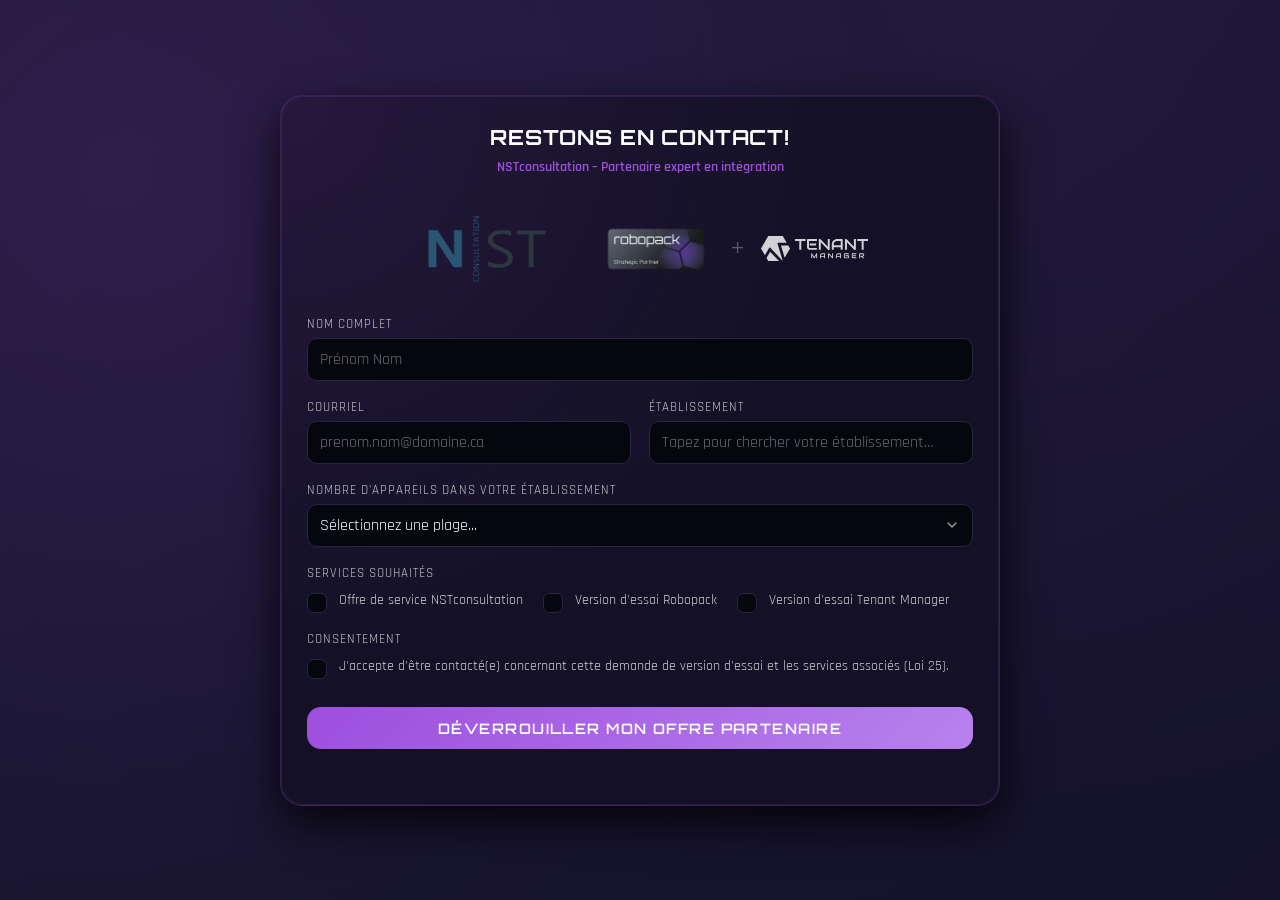
<file: nousrejoindre/index.html>
<!DOCTYPE html>
<html lang="fr">

<head>
  <meta charset="UTF-8" />
  <title>NST CONSULTATION — ESSAIS ET SERVICES</title>
  <meta name="viewport" content="width=device-width, initial-scale=1.0" />
  <link rel="preconnect" href="https://fonts.googleapis.com">
  <link rel="preconnect" href="https://fonts.gstatic.com" crossorigin>
  <link
    href="https://fonts.googleapis.com/css2?family=Orbitron:wght@600;700&family=Rajdhani:wght@400;500;600;700&display=swap"
    rel="stylesheet">
  <link rel="stylesheet" href="style.css" />
</head>

<body>
  <div class="form-shell">
    <div class="form-header" style="text-align: center; justify-content: center; align-items: center;">
      <div class="form-title-group" style="text-align: center; width: 100%;">
        <h1>Restons en contact!</h1>
        <p style="color: var(--accent); font-weight: 600; font-size: 0.85rem; margin-top: 8px;">NSTconsultation –
          Partenaire expert en intégration</p>
      </div>

      <div class="logo-wrapper" style="justify-content: center; margin-top: 8px; flex-wrap: wrap;">
        <img src="../NST_CMYK_2025.png" alt="NSTconsultation" class="logo-nst" style="margin-right: 20px;" />
        <img src="../logo-robopack.png" alt="Robopack" class="logo-robopack" />
        <span class="logo-plus">+</span>
        <img src="../TenantManagerBlanc.svg" alt="Tenant Manager" class="logo-tenant" />
      </div>
    </div>

    <form id="robopack-form">
      <div class="form-field">
        <label for="fullName">Nom complet</label>
        <div class="input-shell">
          <input type="text" id="fullName" name="NomComplet" autocomplete="name" placeholder="Prénom Nom" required />
        </div>
      </div>

      <div class="field-row-2">
        <div class="form-field">
          <label for="email">Courriel</label>
          <div class="input-shell">
            <input type="email" id="email" name="Courriel" autocomplete="email" placeholder="prenom.nom@domaine.ca"
              required />
          </div>
        </div>

        <div class="form-field">
          <label for="etablissement">Établissement</label>
          <div class="input-shell autocomplete-shell" id="etablissement-wrapper">
            <input type="text" id="etablissement" name="Etablissement"
              placeholder="Tapez pour chercher votre établissement…" autocomplete="off" required />
            <ul id="etablissement-autocomplete" class="autocomplete-list"></ul>
          </div>
        </div>
      </div>

      <div class="form-field">
        <label for="nombreAppareils">Nombre d'appareils dans votre établissement</label>
        <div class="input-shell custom-select-shell">
          <select id="nombreAppareils" name="NombreAppareils" required>
            <option value="" disabled selected>Sélectionnez une plage...</option>
            <option value="<101">&lt;101</option>
            <option value="101-255">101 - 255</option>
            <option value="256-1499">256 - 1 499</option>
            <option value="1500-2999">1 500 - 2 999</option>
            <option value="3000-4999">3 000 - 4 999</option>
            <option value="5000-9999">5 000 - 9 999</option>
            <option value="10000-24999">10 000 - 24 999</option>
            <option value="25000-49999">25 000 - 49 999</option>
            <option value="50000-99999">50 000 - 99 999</option>
            <option value="+100000">100 000 +</option>
          </select>
          <div class="select-arrow">
            <svg viewBox="0 0 24 24" fill="none" stroke="currentColor" stroke-width="2" stroke-linecap="round"
              stroke-linejoin="round">
              <polyline points="6 9 12 15 18 9"></polyline>
            </svg>
          </div>
        </div>
      </div>

      <div class="form-field">
        <label>Services souhaités</label>
        <div class="checkbox-wrapper" style="display: flex; flex-direction: row; flex-wrap: wrap; gap: 20px;">
          <label class="checkbox-label">
            <input type="checkbox" id="chk-nst" name="serviceNST" />
            <span class="checkbox-custom"></span>
            Offre de service NSTconsultation
          </label>
          <label class="checkbox-label">
            <input type="checkbox" id="chk-robopack" name="serviceRobopack" />
            <span class="checkbox-custom"></span>
            Version d'essai Robopack
          </label>
          <label class="checkbox-label">
            <input type="checkbox" id="chk-tenant" name="serviceTenantManager" />
            <span class="checkbox-custom"></span>
            Version d'essai Tenant Manager
          </label>
        </div>
      </div>

      <div class="form-field">
        <label>Consentement</label>
        <div class="checkbox-wrapper">
          <label class="checkbox-label">
            <input type="checkbox" id="consentement" name="Consentement" />
            <span class="checkbox-custom"></span>
            J'accepte d'être contacté(e) concernant cette demande de version d'essai et les services associés (Loi 25).
          </label>
        </div>
      </div>

      <input type="hidden" name="SourceFormulaire" value="Demande Version d'essai Robopack" />

      <div class="form-footer">
        <button type="submit" class="submit-btn">Déverrouiller mon offre partenaire</button>
        <div class="status-message" id="statusMessage"></div>
      </div>
    </form>
  </div>

  <!-- Animation de succès -->
  <div id="successToast" class="success-toast">
    <div class="success-icon">
      <span class="checkmark-stem"></span>
      <span class="checkmark-kick"></span>
    </div>
    <div class="success-text">Demande envoyée !<br><span
        style="font-size:0.75rem; color:rgba(255,255,255,0.7); font-weight:normal;">Un courriel vous a été
        envoyé.</span></div>
  </div>

  <script src="script.js"></script>
  <script>
    document.getElementById('robopack-form').addEventListener('submit', async function (e) {
      e.preventDefault(); // Empêche le rechargement de la page

      // 1. Récupération des données du formulaire avec les ID ajustés
      const payload = {
        nomComplet: document.getElementById('fullName').value,
        courriel: document.getElementById('email').value,
        etablissement: document.getElementById('etablissement').value,
        nombreAppareils: document.getElementById('nombreAppareils').value,
        serviceNST: document.getElementById('chk-nst').checked,
        serviceRobopack: document.getElementById('chk-robopack').checked,
        serviceTenantManager: document.getElementById('chk-tenant').checked,
        consentement: document.getElementById('consentement').checked
      };

      const submitBtn = this.querySelector('.submit-btn');
      const statusEl = document.getElementById('statusMessage');
      const successToast = document.getElementById('successToast');

      function setStatus(message, type) {
        statusEl.textContent = message || "";
        statusEl.className = "status-message" + (type ? " " + type : "");
      }

      // Validation : Au moins 1 service doit être coché
      if (!payload.serviceNST && !payload.serviceRobopack && !payload.serviceTenantManager) {
        setStatus("Veuillez sélectionner au moins un service souhaité.", "error");
        return;
      }

      // Validation : Consentement obligatoire
      if (!payload.consentement) {
        setStatus("Veuillez cocher la case de consentement pour poursuivre.", "error");
        return;
      }

      // 2. URL secrète Power Automate intégrée d'origine
      const powerAutomateUrl = "https://default3d2e2497f4f140a482ea11a31347e3.79.environment.api.powerplatform.com:443/powerautomate/automations/direct/workflows/53a4d105c78840a0953692bc19ec1c17/triggers/manual/paths/invoke?api-version=1&sp=%2Ftriggers%2Fmanual%2Frun&sv=1.0&sig=qRGcAW6AthhkonG7yvETtK1EtXKTfwpp6fNqHCPeUB4";

      setStatus("Envoi en cours…", "");
      submitBtn.disabled = true;

      try {
        // 3. Envoi de la requête HTTP POST
        const response = await fetch(powerAutomateUrl, {
          method: 'POST',
          headers: {
            'Content-Type': 'application/json'
          },
          body: JSON.stringify(payload)
        });

        if (response.ok) {
          setStatus("Merci ! Votre demande a été envoyée. Un courriel de confirmation suivra.", "success");
          if (successToast) {
            successToast.classList.add("is-visible");
            window.setTimeout(() => {
              successToast.classList.remove("is-visible");
            }, 2600);
          }
          this.reset(); // Vide le formulaire
        } else {
          setStatus("Oups, une erreur est survenue lors de l'envoi. Veuillez réessayer.", "error");
        }
      } catch (error) {
        console.error('Erreur réseau :', error);
        setStatus("Impossible de joindre le serveur. Vérifiez votre connexion.", "error");
      } finally {
        submitBtn.disabled = false;
      }
    });
  </script>
</body>

</html>
</file>
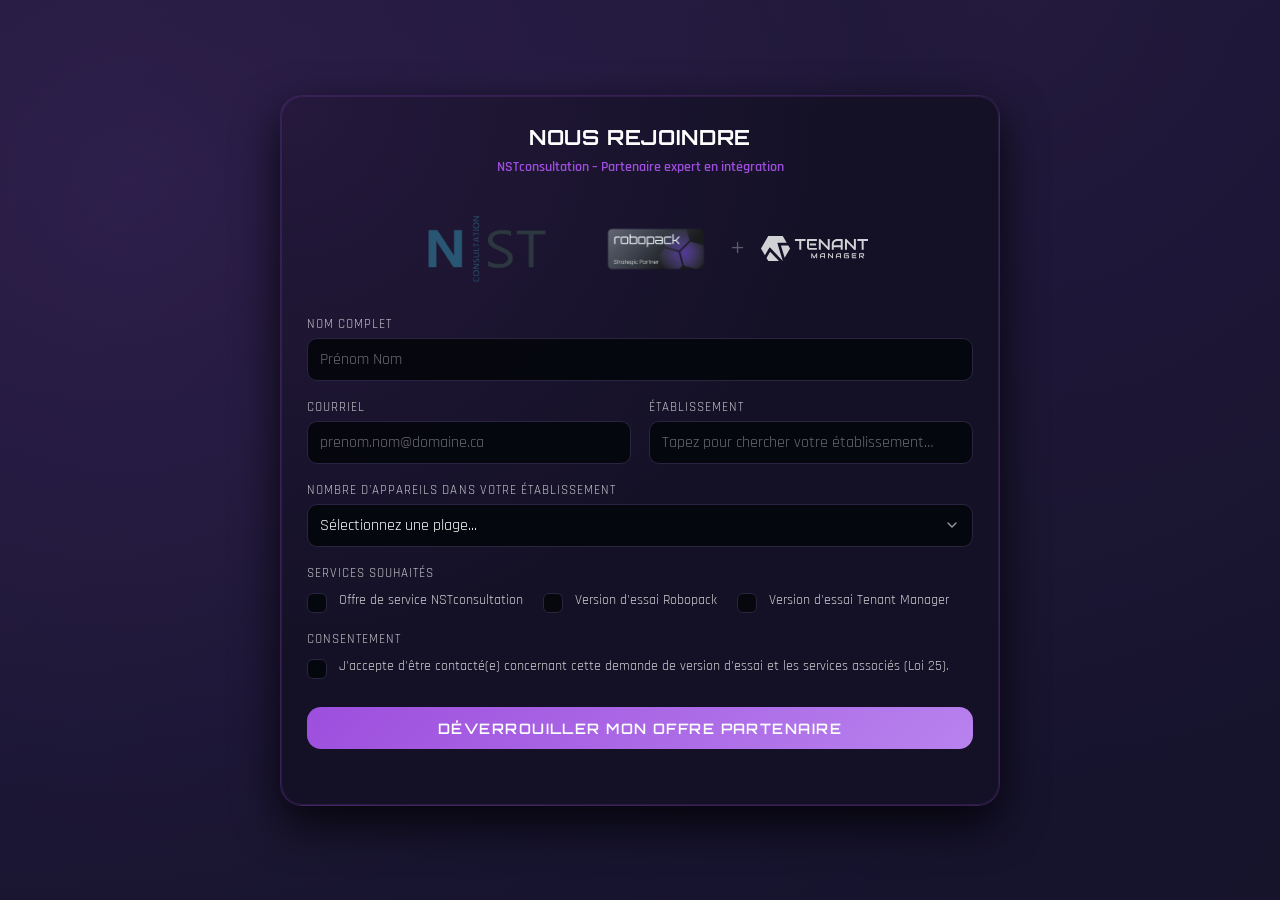
<file: Robopack/index.html>
<!DOCTYPE html>
<html lang="fr">

<head>
  <meta charset="UTF-8" />
  <title>NST CONSULTATION — ESSAIS ET SERVICES</title>
  <meta name="viewport" content="width=device-width, initial-scale=1.0" />
  <link rel="preconnect" href="https://fonts.googleapis.com">
  <link rel="preconnect" href="https://fonts.gstatic.com" crossorigin>
  <link
    href="https://fonts.googleapis.com/css2?family=Orbitron:wght@600;700&family=Rajdhani:wght@400;500;600;700&display=swap"
    rel="stylesheet">
  <link rel="stylesheet" href="style.css" />
</head>

<body>
  <div class="form-shell">
    <div class="form-header" style="text-align: center; justify-content: center; align-items: center;">
      <div class="form-title-group" style="text-align: center; width: 100%;">
        <h1>Nous rejoindre</h1>
        <p style="color: var(--accent); font-weight: 600; font-size: 0.85rem; margin-top: 8px;">NSTconsultation –
          Partenaire expert en intégration</p>
      </div>

      <div class="logo-wrapper" style="justify-content: center; margin-top: 8px; flex-wrap: wrap;">
        <img src="../NST_CMYK_2025.png" alt="NSTconsultation" class="logo-nst" style="margin-right: 20px;" />
        <img src="../logo-robopack.png" alt="Robopack" class="logo-robopack" />
        <span class="logo-plus">+</span>
        <img src="../TenantManagerBlanc.svg" alt="Tenant Manager" class="logo-tenant" />
      </div>
    </div>

    <form id="robopack-form">
      <div class="form-field">
        <label for="fullName">Nom complet</label>
        <div class="input-shell">
          <input type="text" id="fullName" name="NomComplet" autocomplete="name" placeholder="Prénom Nom" required />
        </div>
      </div>

      <div class="field-row-2">
        <div class="form-field">
          <label for="email">Courriel</label>
          <div class="input-shell">
            <input type="email" id="email" name="Courriel" autocomplete="email" placeholder="prenom.nom@domaine.ca"
              required />
          </div>
        </div>

        <div class="form-field">
          <label for="etablissement">Établissement</label>
          <div class="input-shell autocomplete-shell" id="etablissement-wrapper">
            <input type="text" id="etablissement" name="Etablissement"
              placeholder="Tapez pour chercher votre établissement…" autocomplete="off" required />
            <ul id="etablissement-autocomplete" class="autocomplete-list"></ul>
          </div>
        </div>
      </div>

      <div class="form-field">
        <label for="nombreAppareils">Nombre d'appareils dans votre établissement</label>
        <div class="input-shell custom-select-shell">
          <select id="nombreAppareils" name="NombreAppareils" required>
            <option value="" disabled selected>Sélectionnez une plage...</option>
            <option value="<101">&lt;101</option>
            <option value="101-255">101 - 255</option>
            <option value="256-1499">256 - 1 499</option>
            <option value="1500-2999">1 500 - 2 999</option>
            <option value="3000-4999">3 000 - 4 999</option>
            <option value="5000-9999">5 000 - 9 999</option>
            <option value="10000-24999">10 000 - 24 999</option>
            <option value="25000-49999">25 000 - 49 999</option>
            <option value="50000-99999">50 000 - 99 999</option>
            <option value="+100000">100 000 +</option>
          </select>
          <div class="select-arrow">
            <svg viewBox="0 0 24 24" fill="none" stroke="currentColor" stroke-width="2" stroke-linecap="round"
              stroke-linejoin="round">
              <polyline points="6 9 12 15 18 9"></polyline>
            </svg>
          </div>
        </div>
      </div>

      <div class="form-field">
        <label>Services souhaités</label>
        <div class="checkbox-wrapper" style="display: flex; flex-direction: row; flex-wrap: wrap; gap: 20px;">
          <label class="checkbox-label">
            <input type="checkbox" id="chk-nst" name="serviceNST" />
            <span class="checkbox-custom"></span>
            Offre de service NSTconsultation
          </label>
          <label class="checkbox-label">
            <input type="checkbox" id="chk-robopack" name="serviceRobopack" />
            <span class="checkbox-custom"></span>
            Version d'essai Robopack
          </label>
          <label class="checkbox-label">
            <input type="checkbox" id="chk-tenant" name="serviceTenantManager" />
            <span class="checkbox-custom"></span>
            Version d'essai Tenant Manager
          </label>
        </div>
      </div>

      <div class="form-field">
        <label>Consentement</label>
        <div class="checkbox-wrapper">
          <label class="checkbox-label">
            <input type="checkbox" id="consentement" name="Consentement" />
            <span class="checkbox-custom"></span>
            J'accepte d'être contacté(e) concernant cette demande de version d'essai et les services associés (Loi 25).
          </label>
        </div>
      </div>

      <input type="hidden" name="SourceFormulaire" value="Demande Version d'essai Robopack" />

      <div class="form-footer">
        <button type="submit" class="submit-btn">Déverrouiller mon offre partenaire</button>
        <div class="status-message" id="statusMessage"></div>
      </div>
    </form>
  </div>

  <!-- Animation de succès -->
  <div id="successToast" class="success-toast">
    <div class="success-icon">
      <span class="checkmark-stem"></span>
      <span class="checkmark-kick"></span>
    </div>
    <div class="success-text">Demande envoyée !<br><span
        style="font-size:0.75rem; color:rgba(255,255,255,0.7); font-weight:normal;">Un courriel vous a été
        envoyé.</span></div>
  </div>

  <script src="script.js"></script>
  <script>
    document.getElementById('robopack-form').addEventListener('submit', async function (e) {
      e.preventDefault(); // Empêche le rechargement de la page

      // 1. Récupération des données du formulaire avec les ID ajustés
      const payload = {
        nomComplet: document.getElementById('fullName').value,
        courriel: document.getElementById('email').value,
        etablissement: document.getElementById('etablissement').value,
        nombreAppareils: document.getElementById('nombreAppareils').value,
        serviceNST: document.getElementById('chk-nst').checked,
        serviceRobopack: document.getElementById('chk-robopack').checked,
        serviceTenantManager: document.getElementById('chk-tenant').checked,
        consentement: document.getElementById('consentement').checked
      };

      const submitBtn = this.querySelector('.submit-btn');
      const statusEl = document.getElementById('statusMessage');
      const successToast = document.getElementById('successToast');

      function setStatus(message, type) {
        statusEl.textContent = message || "";
        statusEl.className = "status-message" + (type ? " " + type : "");
      }

      // Validation : Au moins 1 service doit être coché
      if (!payload.serviceNST && !payload.serviceRobopack && !payload.serviceTenantManager) {
        setStatus("Veuillez sélectionner au moins un service souhaité.", "error");
        return;
      }

      // Validation : Consentement obligatoire
      if (!payload.consentement) {
        setStatus("Veuillez cocher la case de consentement pour poursuivre.", "error");
        return;
      }

      // 2. URL secrète Power Automate intégrée d'origine
      const powerAutomateUrl = "https://default3d2e2497f4f140a482ea11a31347e3.79.environment.api.powerplatform.com:443/powerautomate/automations/direct/workflows/53a4d105c78840a0953692bc19ec1c17/triggers/manual/paths/invoke?api-version=1&sp=%2Ftriggers%2Fmanual%2Frun&sv=1.0&sig=qRGcAW6AthhkonG7yvETtK1EtXKTfwpp6fNqHCPeUB4";

      setStatus("Envoi en cours…", "");
      submitBtn.disabled = true;

      try {
        // 3. Envoi de la requête HTTP POST
        const response = await fetch(powerAutomateUrl, {
          method: 'POST',
          headers: {
            'Content-Type': 'application/json'
          },
          body: JSON.stringify(payload)
        });

        if (response.ok) {
          setStatus("Merci ! Votre demande a été envoyée. Un courriel de confirmation suivra.", "success");
          if (successToast) {
            successToast.classList.add("is-visible");
            window.setTimeout(() => {
              successToast.classList.remove("is-visible");
            }, 2600);
          }
          this.reset(); // Vide le formulaire
        } else {
          setStatus("Oups, une erreur est survenue lors de l'envoi. Veuillez réessayer.", "error");
        }
      } catch (error) {
        console.error('Erreur réseau :', error);
        setStatus("Impossible de joindre le serveur. Vérifiez votre connexion.", "error");
      } finally {
        submitBtn.disabled = false;
      }
    });
  </script>
</body>

</html>
</file>
<file: nousrejoindre/style.css>
:root {
  --bg-main: #0C0A19; /* Violet très foncé issu du site Robopack */
  --card-bg: #141126; /* Violet foncé pour le formulaire */
  --text-main: #FFFFFF;
  --accent: #9D4EDD; /* Violet/Magenta brillant */
  --accent-soft: rgba(157, 78, 221, 0.4);
  --danger: #FF4B81;
  --border-subtle: #2A2440;
  --radius-lg: 14px;
  --radius-md: 10px;
  --transition-fast: 0.18s ease-out;
  --shadow-soft: 0 18px 45px rgba(0, 0, 0, 0.8);
  --shadow-accent: 0 0 24px rgba(157, 78, 221, 0.55);
  --font-main: "Rajdhani", system-ui, -apple-system, BlinkMacSystemFont, "Segoe UI", sans-serif;
  --font-heading: "Orbitron", sans-serif;
}


* {
  box-sizing: border-box;
  margin: 0;
  padding: 0;
}

html, body {
  max-width: 100vw;
  overflow-x: hidden;
}

body {
  min-height: 100vh;
  font-family: var(--font-main);
  background-color: var(--bg-main);
  color: var(--text-main);
  display: flex;
  align-items: center;
  justify-content: center;
  padding: 32px 16px;
  position: relative;
  overflow-y: auto;
}

/* Fond plexus / réseau haute technologie - Adapté pour Robopack (violet) */
body::before {
  content: "";
  position: absolute;
  inset: 0;
  background:
    radial-gradient(circle at 10% 20%, rgba(157, 78, 221, 0.15) 0, transparent 55%),
    radial-gradient(circle at 80% 0, rgba(157, 78, 221, 0.08) 0, transparent 60%),
    linear-gradient(135deg, rgba(20, 17, 38, 0.9), rgba(12, 10, 25, 0.9));
  mix-blend-mode: screen;
  opacity: 0.9;
  pointer-events: none;
  z-index: -2;
}

body::after {
  content: "";
  position: absolute;
  inset: 0;
  background-image:
    linear-gradient(120deg, rgba(157, 78, 221, 0.12) 1px, transparent 1px),
    linear-gradient(210deg, rgba(157, 78, 221, 0.08) 1px, transparent 1px);
  background-size: 140px 140px;
  opacity: 0.18;
  mix-blend-mode: screen;
  z-index: -1;
}

.form-shell {
  width: 100%;
  max-width: 720px;
  background: radial-gradient(circle at top left, rgba(157, 78, 221, 0.12), transparent 55%) var(--card-bg);
  border-radius: 22px;
  border: 1px solid rgba(157, 78, 221, 0.25);
  box-shadow: var(--shadow-soft);
  padding: 28px 26px 26px;
  backdrop-filter: blur(12px);
  position: relative;
  overflow: hidden;
}

.form-shell::before {
  content: "";
  position: absolute;
  inset: 0;
  border-radius: inherit;
  border: 1px solid rgba(157, 78, 221, 0.15);
  pointer-events: none;
  mix-blend-mode: screen;
}

.form-header {
  margin-bottom: 22px;
  display: flex;
  flex-direction: column;
  gap: 20px;
}

.logo-wrapper {
  display: flex;
  flex-direction: row;
  align-items: center;
  justify-content: flex-start;
  gap: 16px;
}

.logo-robopack {
  height: 60px; 
  width: auto;
}

.logo-tenant {
  height: 25px;
  width: auto;
  opacity: 0.9;
}

.logo-plus {
  color: rgba(255, 255, 255, 0.3);
  font-size: 1.8rem;
}

.logo-nst {
  height: 90px;
  width: auto;
}

.header-right {
  display: flex;
  flex-direction: row;
  align-items: center;
  justify-content: flex-end;
  gap: 16px;
}

.form-title-group h1 {
  font-family: var(--font-heading);
  font-size: 1.3rem;
  letter-spacing: 0.04em;
  text-transform: uppercase;
}

.form-title-group p {
  margin-top: 4px;
  font-size: 0.9rem;
  color: rgba(255, 255, 255, 0.7);
}

form {
  display: grid;
  gap: 18px;
}

.field-row-2 {
  display: grid;
  grid-template-columns: repeat(2, minmax(0, 1fr));
  gap: 18px;
}

.form-field {
  display: flex;
  flex-direction: column;
  gap: 6px;
}

label {
  font-size: 0.8rem;
  letter-spacing: 0.08em;
  text-transform: uppercase;
  color: rgba(255, 255, 255, 0.75);
}

.input-shell {
  position: relative;
  border-radius: var(--radius-md);
  border: 1px solid var(--border-subtle);
  background: rgba(6, 8, 14, 0.98);
  padding: 10px 12px;
  display: flex;
  align-items: center;
  transition:
    border-color var(--transition-fast),
    box-shadow var(--transition-fast),
    background var(--transition-fast),
    transform var(--transition-fast);
}

.input-shell:focus-within {
  border-color: var(--accent);
  box-shadow: var(--shadow-accent);
  background: #06080E;
  transform: translateY(-1px);
}

/* Validation visuelle dynamique (s'active quand on commence à écrire) */
.input-shell:has(input:not(:placeholder-shown):valid),
.input-shell:has(select:not([value=""]):valid) {
  border-color: #1bff8a; /* Vert succès */
  box-shadow: 0 0 14px rgba(27, 255, 138, 0.35);
}

.input-shell:has(input:not(:placeholder-shown):invalid) {
  border-color: var(--danger); /* Rouge erreur */
  box-shadow: 0 0 14px rgba(255, 75, 129, 0.35);
}


.input-shell input,
.input-shell select {
  width: 100%;
  border: none;
  outline: none;
  background: transparent;
  color: var(--text-main);
  font-size: 1rem;
  font-family: inherit;
}

/* Custom Select styling */
.custom-select-shell {
  padding-right: 0;
}

.custom-select-shell select {
  appearance: none;
  -webkit-appearance: none;
  padding-right: 32px;
  cursor: pointer;
}

.custom-select-shell select option {
  background-color: var(--card-bg);
  color: var(--text-main);
}

.custom-select-shell select option:disabled {
  color: rgba(255, 255, 255, 0.4);
}

.select-arrow {
  position: absolute;
  right: 12px;
  top: 50%;
  transform: translateY(-50%);
  pointer-events: none;
  color: rgba(255, 255, 255, 0.6);
  display: flex;
  align-items: center;
  justify-content: center;
  width: 16px;
  height: 16px;
}

.select-arrow svg {
  width: 100%;
  height: 100%;
}

.input-shell:focus-within .select-arrow {
  color: var(--accent);
}

/* Correction pour le fond blanc de l'autocomplétion (Autofill) des navigateurs */
input:-webkit-autofill,
input:-webkit-autofill:hover, 
input:-webkit-autofill:focus, 
input:-webkit-autofill:active {
  -webkit-box-shadow: 0 0 0 30px #06080E inset !important;
  -webkit-text-fill-color: var(--text-main) !important;
  transition: background-color 5000s ease-in-out 0s;
}

.input-shell input::placeholder {
  color: rgba(255, 255, 255, 0.4);
}

.input-shell:not(.custom-select-shell):not(.autocomplete-shell)::after {
  content: "";
  position: absolute;
  right: 12px;
  top: 50%;
  transform: translateY(-50%);
  width: 12px;
  height: 12px;
  border-radius: 50%;
  border: 2px solid rgba(157, 78, 221, 0.7);
  opacity: 0;
  transition: opacity var(--transition-fast);
}

.input-shell:focus-within:not(.custom-select-shell):not(.autocomplete-shell)::after {
  opacity: 1;
}

/* --- AUTOCOMPLETE --- */
.autocomplete-shell {
  position: relative;
  z-index: 10;
}

.autocomplete-list {
  position: absolute;
  top: calc(100% + 8px);
  left: 0;
  right: 0;
  max-height: 220px;
  background: rgba(20, 17, 38, 0.95);
  backdrop-filter: blur(12px);
  border: 1px solid var(--accent);
  border-radius: var(--radius-md);
  box-shadow: 0 8px 32px rgba(0, 0, 0, 0.8), 0 0 16px rgba(157, 78, 221, 0.2);
  overflow-y: auto;
  z-index: 100;
  list-style: none;
  opacity: 0;
  pointer-events: none;
  transform: translateY(-5px);
  transition: opacity var(--transition-fast), transform var(--transition-fast);
}

.autocomplete-list.is-open {
  opacity: 1;
  pointer-events: auto;
  transform: translateY(0);
}

.autocomplete-item {
  padding: 10px 14px;
  font-size: 0.95rem;
  color: var(--text-main);
  cursor: pointer;
  transition: background var(--transition-fast), color var(--transition-fast);
}

.autocomplete-item:hover, .autocomplete-item.is-active {
  background: rgba(157, 78, 221, 0.15);
  color: var(--accent);
}

/* Custom scrollbar for autocomplete */
.autocomplete-list::-webkit-scrollbar {
  width: 6px;
}
.autocomplete-list::-webkit-scrollbar-track {
  background: rgba(0, 0, 0, 0.2);
  border-radius: 4px;
}
.autocomplete-list::-webkit-scrollbar-thumb {
  background: rgba(157, 78, 221, 0.3);
  border-radius: 4px;
}
.autocomplete-list::-webkit-scrollbar-thumb:hover {
  background: rgba(157, 78, 221, 0.5);
}

.form-footer {
  margin-top: 10px;
  display: flex;
  flex-direction: column;
  gap: 10px;
}

.submit-btn {
  font-family: var(--font-heading);
  border: none;
  outline: none;
  cursor: pointer;
  border-radius: var(--radius-lg);
  padding: 12px 20px;
  font-size: 0.9rem;
  font-weight: 600;
  letter-spacing: 0.1em;
  text-transform: uppercase;

  color: #FFFFFF;
  background: linear-gradient(135deg, var(--accent), #B882EE);
  box-shadow: 0 0 0 rgba(157, 78, 221, 0.4);
  transition:
    box-shadow var(--transition-fast),
    transform var(--transition-fast),
    filter var(--transition-fast);
  width: 100%;
}

.submit-btn:hover {
  box-shadow: 0 0 28px rgba(157, 78, 221, 0.85);
  transform: translateY(-1px);
  filter: brightness(1.1);
}

.submit-btn:active {
  transform: translateY(0);
  box-shadow: 0 0 14px rgba(157, 78, 221, 0.6);
}

.submit-btn:disabled {
  opacity: 0.4;
  cursor: not-allowed;
  filter: grayscale(1);
  box-shadow: none !important;
  transform: translateY(0) !important;
}

/* Checkbox Style */
.checkbox-wrapper {
  margin-top: 4px;
}

.checkbox-label {
  display: flex;
  align-items: flex-start;
  gap: 12px;
  font-size: 0.85rem;
  color: rgba(255, 255, 255, 0.8);
  cursor: pointer;
  text-transform: none;
  letter-spacing: normal;
}

.checkbox-label input {
  position: absolute;
  opacity: 0;
  cursor: pointer;
  height: 0;
  width: 0;
}

.checkbox-custom {
  position: relative;
  display: inline-block;
  min-width: 20px;
  height: 20px;
  background: rgba(6, 8, 14, 0.98);
  border: 1px solid var(--border-subtle);
  border-radius: 6px;
  transition: all var(--transition-fast);
  margin-top: 2px;
}

.checkbox-label:hover input ~ .checkbox-custom {
  border-color: var(--accent);
}

.checkbox-label input:checked ~ .checkbox-custom {
  background: var(--accent);
  border-color: var(--accent);
  box-shadow: 0 0 12px rgba(157, 78, 221, 0.5);
}

.checkbox-custom:after {
  content: "";
  position: absolute;
  display: none;
  left: 6px;
  top: 2px;
  width: 5px;
  height: 10px;
  border: solid white;
  border-width: 0 2px 2px 0;
  transform: rotate(45deg);
}

.checkbox-label input:checked ~ .checkbox-custom:after {
  display: block;
}

.checkbox-label input:focus-visible ~ .checkbox-custom {
  outline: 2px solid var(--accent);
  outline-offset: 2px;
}

.status-message {
  min-height: 20px;
  font-size: 0.8rem;
}

.status-message.success {
  color: var(--accent);
}

.status-message.error {
  color: var(--danger);
}

/* Toast / animation de succès */
.success-toast {
  position: fixed;
  left: 50%;
  top: 18%;
  transform: translate(-50%, -50%) scale(0.8);
  padding: 14px 20px;
  border-radius: 999px;
  background: radial-gradient(circle at top, rgba(27, 255, 138, 0.25), rgba(11, 14, 20, 0.95));
  border: 1px solid rgba(27, 255, 138, 0.7);
  display: flex;
  align-items: center;
  gap: 10px;
  opacity: 0;
  pointer-events: none;
  box-shadow: 0 0 24px rgba(27, 255, 138, 0.8);
  transition:
    opacity 0.22s ease-out,
    transform 0.22s ease-out;
  z-index: 20;
}

.success-toast.is-visible {
  opacity: 1;
  transform: translate(-50%, -50%) scale(1);
}

.success-icon {
  width: 22px;
  height: 22px;
  border-radius: 50%;
  border: 2px solid #1bff8a;
  position: relative;
  display: flex;
  align-items: center;
  justify-content: center;
}

.checkmark-stem,
.checkmark-kick {
  position: absolute;
  background: #1bff8a;
  border-radius: 999px;
  transform-origin: left center;
}

.checkmark-stem {
  width: 3px;
  height: 9px;
  transform: rotate(45deg) translate(1px, 1px) scaleY(0);
  animation: stem-grow 0.26s ease-out forwards;
}

.checkmark-kick {
  width: 6px;
  height: 3px;
  transform: rotate(-45deg) translate(2px, 5px) scaleX(0);
  animation: kick-grow 0.22s ease-out 0.18s forwards;
}

@keyframes stem-grow {
  to {
    transform: rotate(45deg) translate(1px, 1px) scaleY(1);
  }
}

@keyframes kick-grow {
  to {
    transform: rotate(-45deg) translate(2px, 5px) scaleX(1);
  }
}

.success-text {
  font-size: 0.9rem;
  font-weight: 600;
  letter-spacing: 0.08em;
  text-transform: uppercase;
  color: #c7ffe6;
}

@media (max-width: 640px) {
  body {
    padding: 16px 12px;
    align-items: flex-start;
  }

  .form-shell {
    padding: 20px 16px 18px;
    border-radius: 18px;
  }

  .form-header {
    gap: 16px;
  }

  .logo-wrapper {
    justify-content: center;
    gap: 12px;
  }

  .form-title-group h1 {
    font-size: 1.15rem;
  }

  .field-row-2 {
    grid-template-columns: 1fr;
    gap: 14px;
  }

  .submit-btn {
    padding: 14px 20px;
    font-size: 0.85rem;
  }
}

@media (max-width: 380px) {
  .logo-nst, .logo-robopack {
    height: 40px;
  }
  
  .form-title-group h1 {
    font-size: 1rem;
  }
}
</file>
<file: Robopack/style.css>
:root {
  --bg-main: #0C0A19; /* Violet très foncé issu du site Robopack */
  --card-bg: #141126; /* Violet foncé pour le formulaire */
  --text-main: #FFFFFF;
  --accent: #9D4EDD; /* Violet/Magenta brillant */
  --accent-soft: rgba(157, 78, 221, 0.4);
  --danger: #FF4B81;
  --border-subtle: #2A2440;
  --radius-lg: 14px;
  --radius-md: 10px;
  --transition-fast: 0.18s ease-out;
  --shadow-soft: 0 18px 45px rgba(0, 0, 0, 0.8);
  --shadow-accent: 0 0 24px rgba(157, 78, 221, 0.55);
  --font-main: "Rajdhani", system-ui, -apple-system, BlinkMacSystemFont, "Segoe UI", sans-serif;
  --font-heading: "Orbitron", sans-serif;
}


* {
  box-sizing: border-box;
  margin: 0;
  padding: 0;
}

html, body {
  max-width: 100vw;
  overflow-x: hidden;
}

body {
  min-height: 100vh;
  font-family: var(--font-main);
  background-color: var(--bg-main);
  color: var(--text-main);
  display: flex;
  align-items: center;
  justify-content: center;
  padding: 32px 16px;
  position: relative;
  overflow-y: auto;
}

/* Fond plexus / réseau haute technologie - Adapté pour Robopack (violet) */
body::before {
  content: "";
  position: absolute;
  inset: 0;
  background:
    radial-gradient(circle at 10% 20%, rgba(157, 78, 221, 0.15) 0, transparent 55%),
    radial-gradient(circle at 80% 0, rgba(157, 78, 221, 0.08) 0, transparent 60%),
    linear-gradient(135deg, rgba(20, 17, 38, 0.9), rgba(12, 10, 25, 0.9));
  mix-blend-mode: screen;
  opacity: 0.9;
  pointer-events: none;
  z-index: -2;
}

body::after {
  content: "";
  position: absolute;
  inset: 0;
  background-image:
    linear-gradient(120deg, rgba(157, 78, 221, 0.12) 1px, transparent 1px),
    linear-gradient(210deg, rgba(157, 78, 221, 0.08) 1px, transparent 1px);
  background-size: 140px 140px;
  opacity: 0.18;
  mix-blend-mode: screen;
  z-index: -1;
}

.form-shell {
  width: 100%;
  max-width: 720px;
  background: radial-gradient(circle at top left, rgba(157, 78, 221, 0.12), transparent 55%) var(--card-bg);
  border-radius: 22px;
  border: 1px solid rgba(157, 78, 221, 0.25);
  box-shadow: var(--shadow-soft);
  padding: 28px 26px 26px;
  backdrop-filter: blur(12px);
  position: relative;
  overflow: hidden;
}

.form-shell::before {
  content: "";
  position: absolute;
  inset: 0;
  border-radius: inherit;
  border: 1px solid rgba(157, 78, 221, 0.15);
  pointer-events: none;
  mix-blend-mode: screen;
}

.form-header {
  margin-bottom: 22px;
  display: flex;
  flex-direction: column;
  gap: 20px;
}

.logo-wrapper {
  display: flex;
  flex-direction: row;
  align-items: center;
  justify-content: flex-start;
  gap: 16px;
}

.logo-robopack {
  height: 60px; 
  width: auto;
}

.logo-tenant {
  height: 25px;
  width: auto;
  opacity: 0.9;
}

.logo-plus {
  color: rgba(255, 255, 255, 0.3);
  font-size: 1.8rem;
}

.logo-nst {
  height: 90px;
  width: auto;
}

.header-right {
  display: flex;
  flex-direction: row;
  align-items: center;
  justify-content: flex-end;
  gap: 16px;
}

.form-title-group h1 {
  font-family: var(--font-heading);
  font-size: 1.3rem;
  letter-spacing: 0.04em;
  text-transform: uppercase;
}

.form-title-group p {
  margin-top: 4px;
  font-size: 0.9rem;
  color: rgba(255, 255, 255, 0.7);
}

form {
  display: grid;
  gap: 18px;
}

.field-row-2 {
  display: grid;
  grid-template-columns: repeat(2, minmax(0, 1fr));
  gap: 18px;
}

.form-field {
  display: flex;
  flex-direction: column;
  gap: 6px;
}

label {
  font-size: 0.8rem;
  letter-spacing: 0.08em;
  text-transform: uppercase;
  color: rgba(255, 255, 255, 0.75);
}

.input-shell {
  position: relative;
  border-radius: var(--radius-md);
  border: 1px solid var(--border-subtle);
  background: rgba(6, 8, 14, 0.98);
  padding: 10px 12px;
  display: flex;
  align-items: center;
  transition:
    border-color var(--transition-fast),
    box-shadow var(--transition-fast),
    background var(--transition-fast),
    transform var(--transition-fast);
}

.input-shell:focus-within {
  border-color: var(--accent);
  box-shadow: var(--shadow-accent);
  background: #06080E;
  transform: translateY(-1px);
}

/* Validation visuelle dynamique (s'active quand on commence à écrire) */
.input-shell:has(input:not(:placeholder-shown):valid),
.input-shell:has(select:not([value=""]):valid) {
  border-color: #1bff8a; /* Vert succès */
  box-shadow: 0 0 14px rgba(27, 255, 138, 0.35);
}

.input-shell:has(input:not(:placeholder-shown):invalid) {
  border-color: var(--danger); /* Rouge erreur */
  box-shadow: 0 0 14px rgba(255, 75, 129, 0.35);
}


.input-shell input,
.input-shell select {
  width: 100%;
  border: none;
  outline: none;
  background: transparent;
  color: var(--text-main);
  font-size: 1rem;
  font-family: inherit;
}

/* Custom Select styling */
.custom-select-shell {
  padding-right: 0;
}

.custom-select-shell select {
  appearance: none;
  -webkit-appearance: none;
  padding-right: 32px;
  cursor: pointer;
}

.custom-select-shell select option {
  background-color: var(--card-bg);
  color: var(--text-main);
}

.custom-select-shell select option:disabled {
  color: rgba(255, 255, 255, 0.4);
}

.select-arrow {
  position: absolute;
  right: 12px;
  top: 50%;
  transform: translateY(-50%);
  pointer-events: none;
  color: rgba(255, 255, 255, 0.6);
  display: flex;
  align-items: center;
  justify-content: center;
  width: 16px;
  height: 16px;
}

.select-arrow svg {
  width: 100%;
  height: 100%;
}

.input-shell:focus-within .select-arrow {
  color: var(--accent);
}

/* Correction pour le fond blanc de l'autocomplétion (Autofill) des navigateurs */
input:-webkit-autofill,
input:-webkit-autofill:hover, 
input:-webkit-autofill:focus, 
input:-webkit-autofill:active {
  -webkit-box-shadow: 0 0 0 30px #06080E inset !important;
  -webkit-text-fill-color: var(--text-main) !important;
  transition: background-color 5000s ease-in-out 0s;
}

.input-shell input::placeholder {
  color: rgba(255, 255, 255, 0.4);
}

.input-shell:not(.custom-select-shell):not(.autocomplete-shell)::after {
  content: "";
  position: absolute;
  right: 12px;
  top: 50%;
  transform: translateY(-50%);
  width: 12px;
  height: 12px;
  border-radius: 50%;
  border: 2px solid rgba(157, 78, 221, 0.7);
  opacity: 0;
  transition: opacity var(--transition-fast);
}

.input-shell:focus-within:not(.custom-select-shell):not(.autocomplete-shell)::after {
  opacity: 1;
}

/* --- AUTOCOMPLETE --- */
.autocomplete-shell {
  position: relative;
  z-index: 10;
}

.autocomplete-list {
  position: absolute;
  top: calc(100% + 8px);
  left: 0;
  right: 0;
  max-height: 220px;
  background: rgba(20, 17, 38, 0.95);
  backdrop-filter: blur(12px);
  border: 1px solid var(--accent);
  border-radius: var(--radius-md);
  box-shadow: 0 8px 32px rgba(0, 0, 0, 0.8), 0 0 16px rgba(157, 78, 221, 0.2);
  overflow-y: auto;
  z-index: 100;
  list-style: none;
  opacity: 0;
  pointer-events: none;
  transform: translateY(-5px);
  transition: opacity var(--transition-fast), transform var(--transition-fast);
}

.autocomplete-list.is-open {
  opacity: 1;
  pointer-events: auto;
  transform: translateY(0);
}

.autocomplete-item {
  padding: 10px 14px;
  font-size: 0.95rem;
  color: var(--text-main);
  cursor: pointer;
  transition: background var(--transition-fast), color var(--transition-fast);
}

.autocomplete-item:hover, .autocomplete-item.is-active {
  background: rgba(157, 78, 221, 0.15);
  color: var(--accent);
}

/* Custom scrollbar for autocomplete */
.autocomplete-list::-webkit-scrollbar {
  width: 6px;
}
.autocomplete-list::-webkit-scrollbar-track {
  background: rgba(0, 0, 0, 0.2);
  border-radius: 4px;
}
.autocomplete-list::-webkit-scrollbar-thumb {
  background: rgba(157, 78, 221, 0.3);
  border-radius: 4px;
}
.autocomplete-list::-webkit-scrollbar-thumb:hover {
  background: rgba(157, 78, 221, 0.5);
}

.form-footer {
  margin-top: 10px;
  display: flex;
  flex-direction: column;
  gap: 10px;
}

.submit-btn {
  font-family: var(--font-heading);
  border: none;
  outline: none;
  cursor: pointer;
  border-radius: var(--radius-lg);
  padding: 12px 20px;
  font-size: 0.9rem;
  font-weight: 600;
  letter-spacing: 0.1em;
  text-transform: uppercase;

  color: #FFFFFF;
  background: linear-gradient(135deg, var(--accent), #B882EE);
  box-shadow: 0 0 0 rgba(157, 78, 221, 0.4);
  transition:
    box-shadow var(--transition-fast),
    transform var(--transition-fast),
    filter var(--transition-fast);
  width: 100%;
}

.submit-btn:hover {
  box-shadow: 0 0 28px rgba(157, 78, 221, 0.85);
  transform: translateY(-1px);
  filter: brightness(1.1);
}

.submit-btn:active {
  transform: translateY(0);
  box-shadow: 0 0 14px rgba(157, 78, 221, 0.6);
}

.submit-btn:disabled {
  opacity: 0.4;
  cursor: not-allowed;
  filter: grayscale(1);
  box-shadow: none !important;
  transform: translateY(0) !important;
}

/* Checkbox Style */
.checkbox-wrapper {
  margin-top: 4px;
}

.checkbox-label {
  display: flex;
  align-items: flex-start;
  gap: 12px;
  font-size: 0.85rem;
  color: rgba(255, 255, 255, 0.8);
  cursor: pointer;
  text-transform: none;
  letter-spacing: normal;
}

.checkbox-label input {
  position: absolute;
  opacity: 0;
  cursor: pointer;
  height: 0;
  width: 0;
}

.checkbox-custom {
  position: relative;
  display: inline-block;
  min-width: 20px;
  height: 20px;
  background: rgba(6, 8, 14, 0.98);
  border: 1px solid var(--border-subtle);
  border-radius: 6px;
  transition: all var(--transition-fast);
  margin-top: 2px;
}

.checkbox-label:hover input ~ .checkbox-custom {
  border-color: var(--accent);
}

.checkbox-label input:checked ~ .checkbox-custom {
  background: var(--accent);
  border-color: var(--accent);
  box-shadow: 0 0 12px rgba(157, 78, 221, 0.5);
}

.checkbox-custom:after {
  content: "";
  position: absolute;
  display: none;
  left: 6px;
  top: 2px;
  width: 5px;
  height: 10px;
  border: solid white;
  border-width: 0 2px 2px 0;
  transform: rotate(45deg);
}

.checkbox-label input:checked ~ .checkbox-custom:after {
  display: block;
}

.checkbox-label input:focus-visible ~ .checkbox-custom {
  outline: 2px solid var(--accent);
  outline-offset: 2px;
}

.status-message {
  min-height: 20px;
  font-size: 0.8rem;
}

.status-message.success {
  color: var(--accent);
}

.status-message.error {
  color: var(--danger);
}

/* Toast / animation de succès */
.success-toast {
  position: fixed;
  left: 50%;
  top: 18%;
  transform: translate(-50%, -50%) scale(0.8);
  padding: 14px 20px;
  border-radius: 999px;
  background: radial-gradient(circle at top, rgba(27, 255, 138, 0.25), rgba(11, 14, 20, 0.95));
  border: 1px solid rgba(27, 255, 138, 0.7);
  display: flex;
  align-items: center;
  gap: 10px;
  opacity: 0;
  pointer-events: none;
  box-shadow: 0 0 24px rgba(27, 255, 138, 0.8);
  transition:
    opacity 0.22s ease-out,
    transform 0.22s ease-out;
  z-index: 20;
}

.success-toast.is-visible {
  opacity: 1;
  transform: translate(-50%, -50%) scale(1);
}

.success-icon {
  width: 22px;
  height: 22px;
  border-radius: 50%;
  border: 2px solid #1bff8a;
  position: relative;
  display: flex;
  align-items: center;
  justify-content: center;
}

.checkmark-stem,
.checkmark-kick {
  position: absolute;
  background: #1bff8a;
  border-radius: 999px;
  transform-origin: left center;
}

.checkmark-stem {
  width: 3px;
  height: 9px;
  transform: rotate(45deg) translate(1px, 1px) scaleY(0);
  animation: stem-grow 0.26s ease-out forwards;
}

.checkmark-kick {
  width: 6px;
  height: 3px;
  transform: rotate(-45deg) translate(2px, 5px) scaleX(0);
  animation: kick-grow 0.22s ease-out 0.18s forwards;
}

@keyframes stem-grow {
  to {
    transform: rotate(45deg) translate(1px, 1px) scaleY(1);
  }
}

@keyframes kick-grow {
  to {
    transform: rotate(-45deg) translate(2px, 5px) scaleX(1);
  }
}

.success-text {
  font-size: 0.9rem;
  font-weight: 600;
  letter-spacing: 0.08em;
  text-transform: uppercase;
  color: #c7ffe6;
}

@media (max-width: 640px) {
  body {
    padding: 16px 12px;
    align-items: flex-start;
  }

  .form-shell {
    padding: 20px 16px 18px;
    border-radius: 18px;
  }

  .form-header {
    gap: 16px;
  }

  .logo-wrapper {
    justify-content: center;
    gap: 12px;
  }

  .form-title-group h1 {
    font-size: 1.15rem;
  }

  .field-row-2 {
    grid-template-columns: 1fr;
    gap: 14px;
  }

  .submit-btn {
    padding: 14px 20px;
    font-size: 0.85rem;
  }
}

@media (max-width: 380px) {
  .logo-nst, .logo-robopack {
    height: 40px;
  }
  
  .form-title-group h1 {
    font-size: 1rem;
  }
}
</file>
